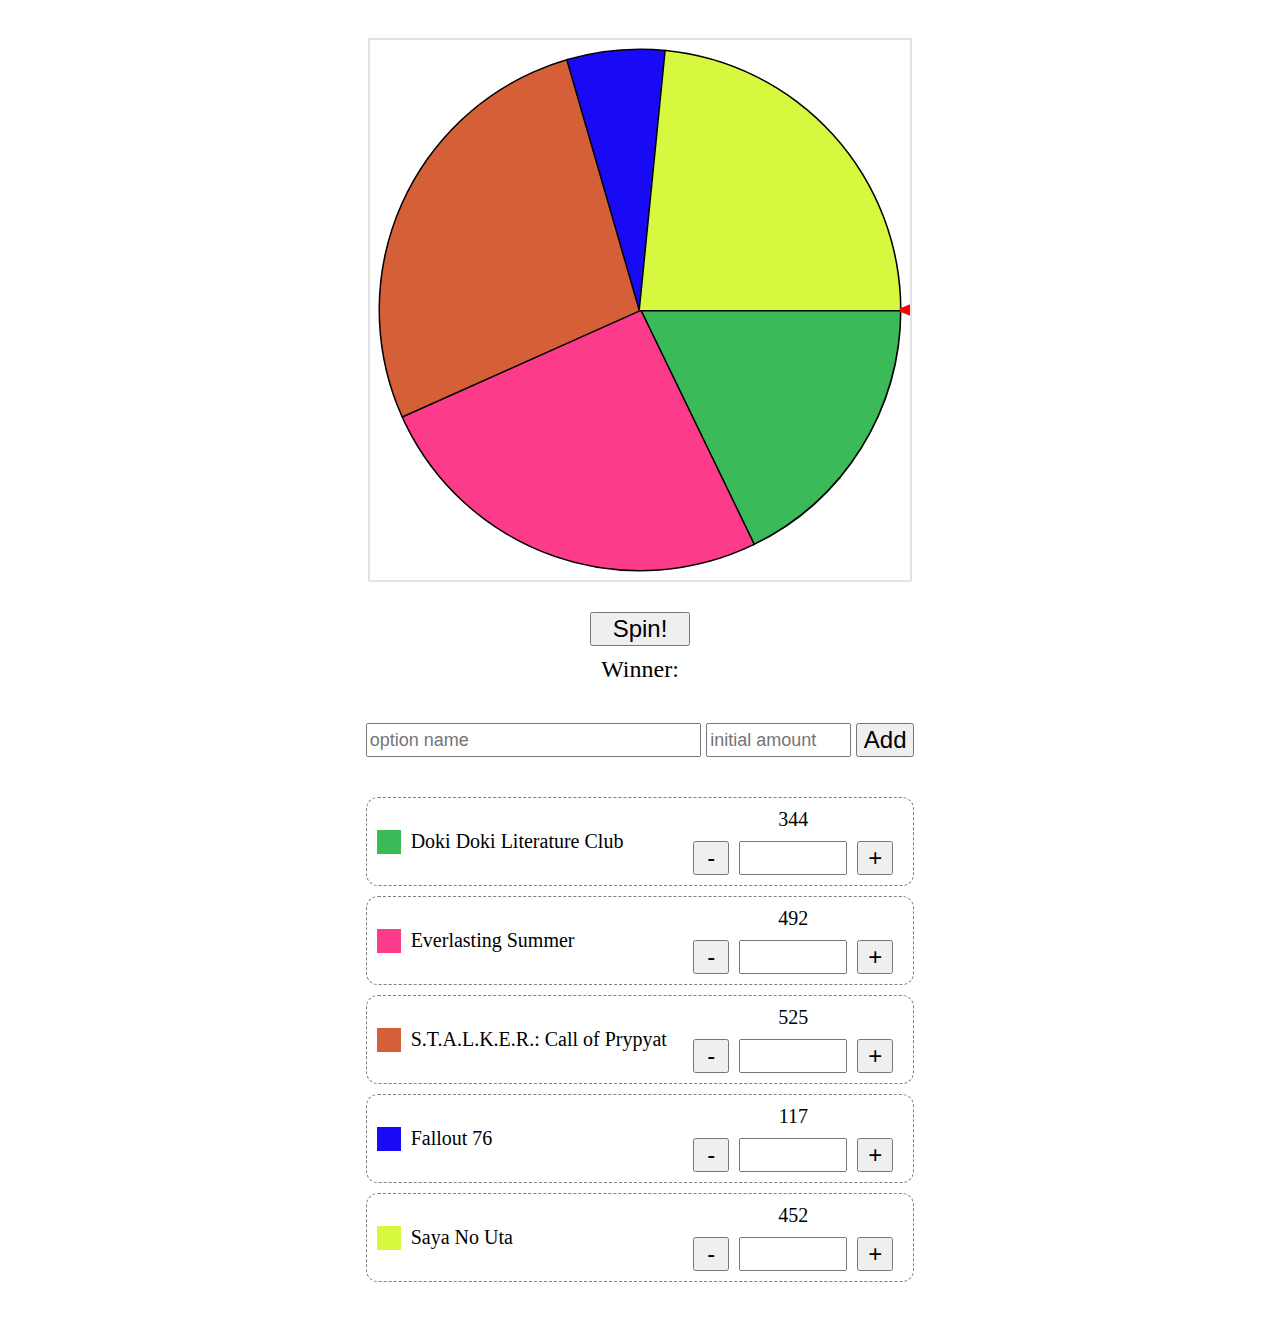
<file: index.html>
<!DOCTYPE html>
<html>
    <head>
        <title>Canvas</title>
        <link rel="stylesheet" href="css/styles.css">
        <script src="js/script.js" defer></script>
    </head>
    <body>
        <canvas id="canvas" width="540" height="540"></canvas>

        <div class='winner-container'>
            <button onclick="runWheel()">Spin!</button>
            <div class='winner-label'>Winner:</div>
            <div id='winner'> </div>
        </div>
        
        <div class='options-container'>
            <div class='add-option-container'>
                <input id='optionname' type="text" placeholder="option name">
                <input id='optionamount' type="number" placeholder="initial amount">
                <button onclick="onAddBtnClick()">Add</button>
            </div>

            <ul class="option-list" id='option-list'></ul>
        </div>
    </body>
</html>
</file>
<file: css/styles.css>
body {
    display: flex;
    flex-direction: column;
    align-items: center;
    padding: 20px;
}

canvas {
    border: 2px solid rgba(200, 200, 200, 0.5);
    margin: 10px 20px;
}

button {
    font-size: 24px;
    min-width: 36px;
}

input[type='text'], input[type='number'] {
    font-size: 18px;
}

ul {
    list-style-type: none;
    padding-left: 0px;
}

.canvas-container {
    display: flex;
    justify-content: center;
   
}

.winner-container {
    display: flex;
    flex-direction: column;
    align-items: center;
    font-size: 24px;
    margin: 10px;
}

.winner-container button {
    width: 10%;
    min-width: 100px;
    margin: 10px;
}

.options-container {
    display: flex;
    flex-direction: column;
    margin-top: 30px;
}

.add-option-container {
    display: flex;
    flex-direction: row;
    justify-content: space-between;
}

#optionname {
    width: 60%;
}

#optionamount {
    width: 25%;
    margin: 0 5px 0;
}

.option-list {
    display: flex;
    flex-direction: column;
    font-size: 20px;
    margin-top: 30px;
}

.option-item {
    display: flex;
    flex-direction: row;
    align-items: center;
    margin-top: 10px;
    border: 1px dashed grey;
    border-radius: 12px;
    padding: 10px;
}

.color-span {
    width: 24px;
    height: 24px;
    background-color: cadetblue;
    margin-right: 10px;
    cursor: pointer;
}

.option-name {
    flex: 10;
}

.amount-container {
    display: flex;
    flex-direction: column;
    align-items: center;
    margin-left: 10px;
}

.amount-buttons-container {
    display: flex;
    flex-direction: row;
    margin-top: 10px;
}

.amount-buttons-container > input {
    max-width: 100px;
}

.amount-buttons-container > button {
    margin: 0 10px 0;
}

@media screen and (max-width: 567px) {
    canvas {
        width: 95vw;
    }
}
</file>
